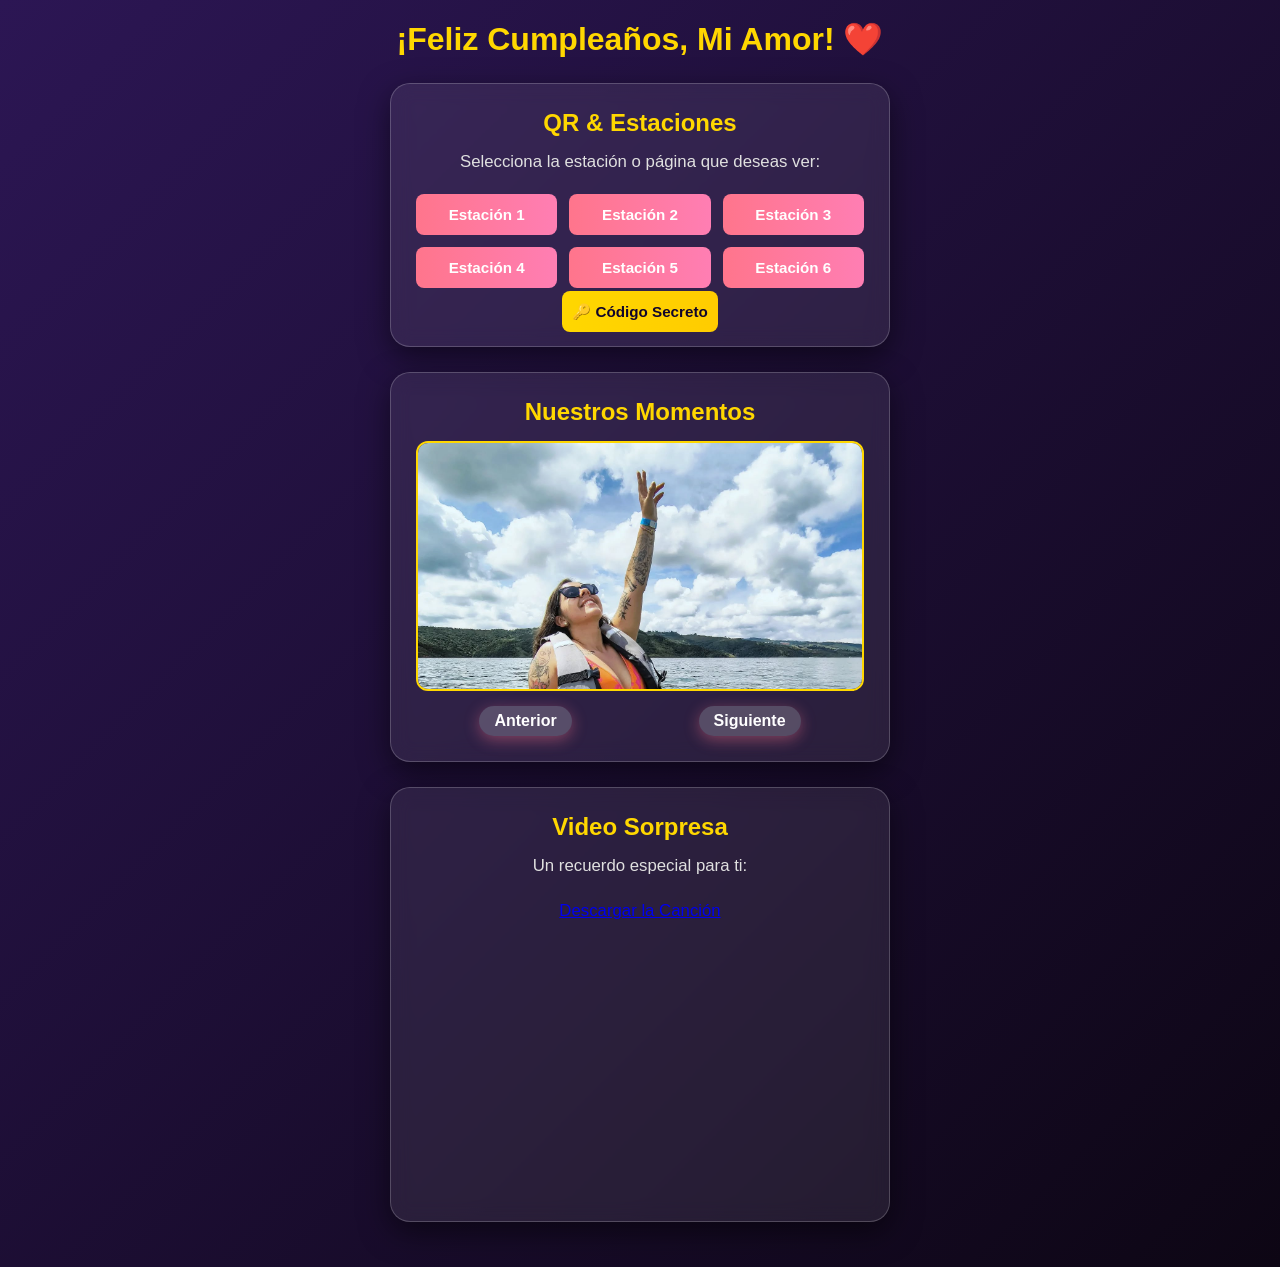
<file: index.html>
<!DOCTYPE html>
<html lang="es">
<head>
    <meta charset="UTF-8">
    <meta name="viewport" content="width=device-width, initial-scale=1.0">
    <title>Menú - Búsqueda del Tesoro</title>
    <link rel="stylesheet" href="style.css">
    <style>
        /* Estilos específicos para el menú, carrusel y reproductor de video en la página principal */
        body {
            background: linear-gradient(135deg, #2c1654 0%, #0d0614 100%);
            color: #fff;
            min-height: 100vh;
            display: flex;
            flex-direction: column;
            align-items: center;
            padding: 20px;
            font-family: 'Segoe UI', Tahoma, Geneva, Verdana, sans-serif;
        }

        h1 {
            color: #ffd700;
            margin-bottom: 25px;
            text-align: center;
            font-size: 2rem;
        }

        .seccion-contenedor {
            width: 100%;
            max-width: 500px;
            background: rgba(255, 255, 255, 0.08);
            backdrop-filter: blur(10px);
            border: 1px solid rgba(255, 255, 255, 0.2);
            border-radius: 20px;
            padding: 25px;
            margin-bottom: 25px;
            box-shadow: 0 10px 30px rgba(0, 0, 0, 0.5);
            text-align: center;
        }

        .grid-botones {
            display: grid;
            grid-template-columns: repeat(3, 1fr);
            gap: 12px;
            margin-top: 15px;
        }

        .btn-menu {
            background: linear-gradient(90deg, #ff758c 0%, #ff7eb3 100%);
            border: none;
            color: white;
            padding: 12px 10px;
            border-radius: 8px;
            cursor: pointer;
            font-weight: bold;
            font-size: 0.95rem;
            transition: all 0.3s ease;
            text-decoration: none;
        }

        .btn-menu:hover {
            transform: translateY(-3px);
            box-shadow: 0 4px 12px rgba(255, 118, 140, 0.4);
        }

       /* Carrusel de fotos */
/* Carrusel de fotos */
.carrusel {
    position: relative;
    width: 100%;
    height: 250px;
    overflow: hidden; /* Oculta las imágenes que no están visibles */
    border-radius: 12px;
    margin: 15px auto;
    border: 2px solid #ffd700;
}

.carrusel-imagenes {
    display: flex;
    width: 700%; /* 7 imágenes = 700% de ancho */
    height: 100%;
    transition: transform 0.5s ease-in-out;
}

.carrusel-imagen {
    width: 14.28%; /* 100% / 7 imágenes = 14.28% */
    height: 100%;
    object-fit: cover;
}

.controles-carrusel {
    display: flex;
    justify-content: space-between;
    margin-top: 10px;
}

.btn-control {
    background: rgba(255, 255, 255, 0.2);
    color: #fff;
    border: none;
    padding: 6px 15px;
    border-radius: 20px;
    cursor: pointer;
    font-size: 1rem;
    font-weight: bold;
}

.btn-control:hover {
    background: #ffd700;
    color: #11052c;
}

        /* Reproductor de video */
        .video-wrapper {
            position: relative;
            padding-bottom: 56.25%; /* Relación de aspecto 16:9 */
            height: 0;
            overflow: hidden;
            border-radius: 10px;
            margin-top: 15px;
        }

        .video-wrapper video {
            position: absolute;
            top: 0;
            left: 0;
            width: 100%;
            height: 100%;
            border-radius: 10px;
        }
    </style>
</head>
<body>

    <h1>¡Feliz Cumpleaños, Mi Amor! ❤️</h1>

    <div class="seccion-contenedor">
        <h2>QR & Estaciones</h2>
        <p>Selecciona la estación o página que deseas ver:</p>
        <div class="grid-botones">
            <a href="QR1.html" class="btn-menu">Estación 1</a>
            <a href="QR2.html" class="btn-menu">Estación 2</a>
            <a href="QR3.html" class="btn-menu">Estación 3</a>
            <a href="QR4.html" class="btn-menu">Estación 4</a>
            <a href="QR5.html" class="btn-menu">Estación 5</a>
            <a href="QR6.html" class="btn-menu">Estación 6</a>
        </div>
        <div style="margin-top: 15px;">
            <a href="codigo.html" class="btn-menu" style="background: linear-gradient(90deg, #ffd700 0%, #ffcc00 100%); color: #11052c;">🔑 Código Secreto</a>
        </div>
    </div>

    <div class="seccion-contenedor">
        <h2>Nuestros Momentos</h2>
        <div class="carrusel">
            <div class="carrusel-imagenes" id="carruselTrack">
                <img src="QR1.png" alt="Foto 1" class="carrusel-imagen">
                <img src="QR2.png" alt="Foto 2" class="carrusel-imagen">
                <img src="QR3.png" alt="Foto 3" class="carrusel-imagen">
                <img src="QR4.png" alt="Foto 4" class="carrusel-imagen">
                <img src="QR5.png" alt="Foto 5" class="carrusel-imagen">
                <img src="QR6.png" alt="Foto 6" class="carrusel-imagen">
                <img src="tu_imagen.jpg" alt="Foto 7" class="carrusel-imagen">
            </div>
        </div>
        <div class="controles-carrusel">
            <button class="btn-control" onclick="moverCarrusel(-1)">Anterior</button>
            <button class="btn-control" onclick="moverCarrusel(1)">Siguiente</button>
        </div>
    </div>

    <div class="seccion-contenedor">
        <h2>Video Sorpresa</h2>
        <p>Un recuerdo especial para ti:</p>
        <p><a href="Atardecer.mp3">Descargar la Canción</a></p>
        <div class="video-wrapper">
            <iframe width="560" height="315" src="https://www.youtube.com/embed/GuXwPkQpprg?si=tTHiBmej_45LVWN6" title="YouTube video player" frameborder="0" allow="accelerometer; autoplay; clipboard-write; encrypted-media; gyroscope; picture-in-picture; web-share" referrerpolicy="strict-origin-when-cross-origin" allowfullscreen></iframe>        <br>
        
        </div>
    </div>

    <script>
        let indiceActual = 0;
const track = document.getElementById('carruselTrack'); // Asegúrate de que el id coincida, o usa 'carruselTrack'
const totalImagenes = 7; // Total de imágenes (seis QRs y una foto final)

function moverCarrusel(direccion) {
    indiceActual += direccion;
    
    if (indiceActual < 0) {
        indiceActual = totalImagenes - 1;
    } else if (indiceActual >= totalImagenes) {
        indiceActual = 0;
    }
    
    // Calcula el desplazamiento dinámicamente según el número de imágenes
    const desplazamiento = -indiceActual * (100 / totalImagenes);
    
    // Asegúrate de que el track tenga la propiedad transform
    const carruselTrack = document.getElementById('carruselTrack');
    if (carruselTrack) {
        carruselTrack.style.transform = `translateX(${desplazamiento}%)`;
    }
}
    </script>
</body>
</html>
</file>
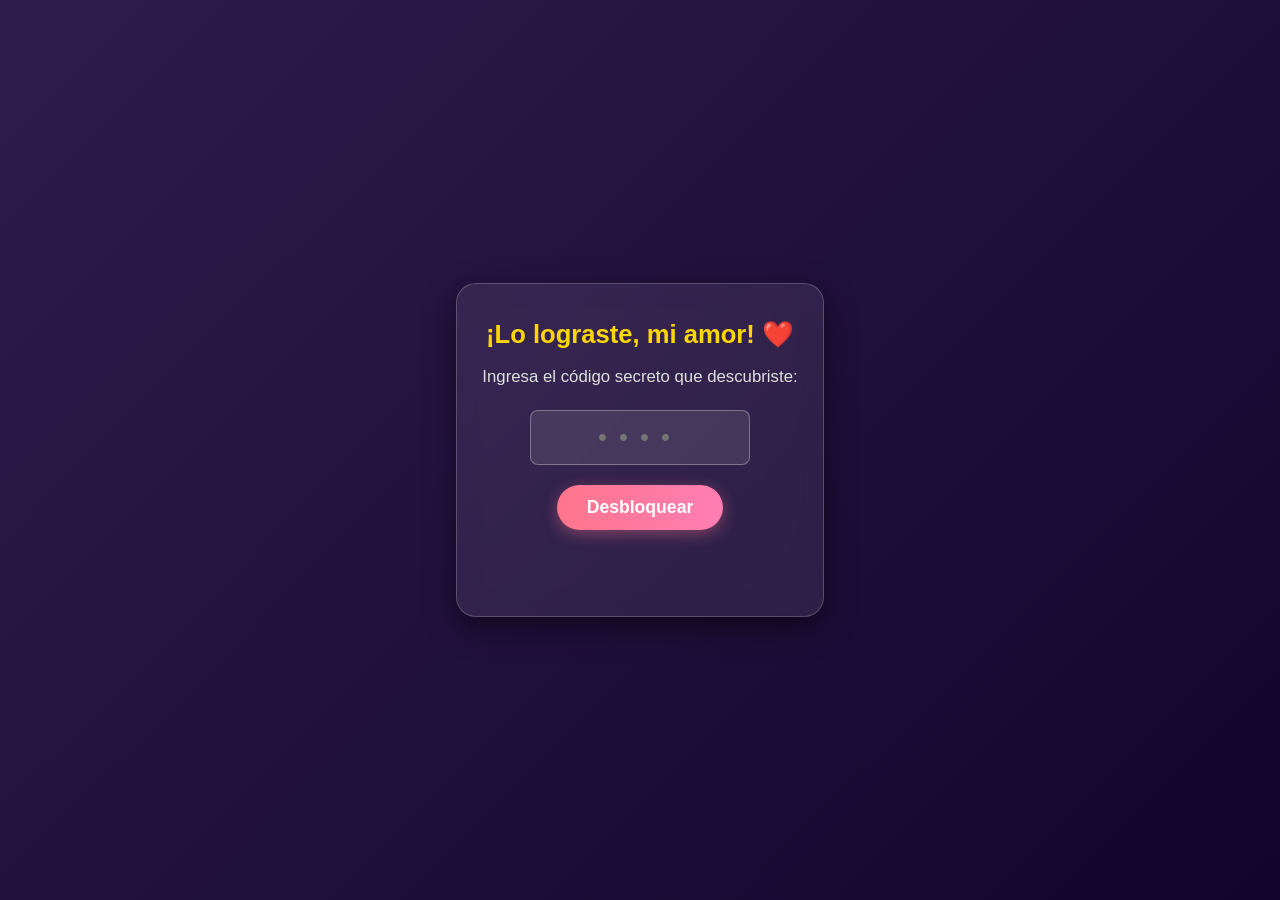
<file: codigo.html>
<!DOCTYPE html>
<html lang="es">
<head>
    <meta charset="UTF-8">
    <meta name="viewport" content="width=device-width, initial-scale=1.0">
    <title>¡Sorpresa Final!</title>
    <link rel="stylesheet" href="style.css">
</head>
<body>

    <div class="contenedor-principal">
        <div id="pantalla-clave" class="tarjeta-clave">
            <h1>¡Lo lograste, mi amor! ❤️</h1>
            <p>Ingresa el código secreto que descubriste:</p>
            
            <input type="password" id="codigo" placeholder="••••" maxlength="4" pattern="\d*">
            
            <button onclick="verificarCodigo()">Desbloquear</button>
            <p id="error" class="error"></p>

            <div id="bloque-sorpresa" class="oculto">
                <img src="tu_imagen.jpg" alt="Nuestro momento especial" class="imagen-personalizada">
                <p class="mensaje-final">
                    "El mayor tesoro está por llegar a casa: ¡yo! Espérame con tu mejor sonrisa."
                    <a href="index.html">Inicio (Sorpresa)</a>
                </p>
                
                <div class="giralsol-decorativo">🌻</div>
            </div>
        </div>
    </div>

    <script src="script.js"></script>
</body>
</html>
</file>
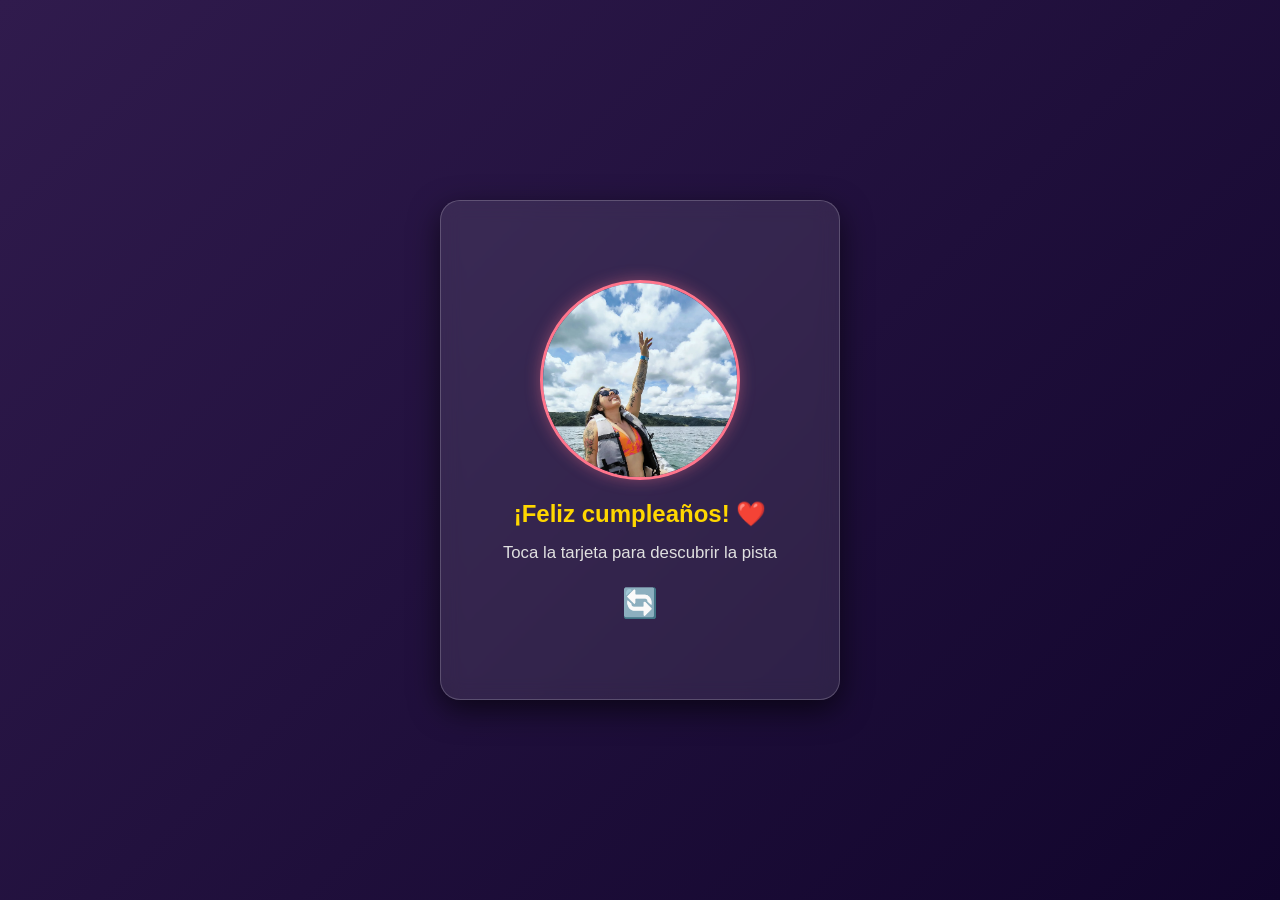
<file: QR1.html>
<!DOCTYPE html>
<html lang="es">
<head>
    <meta charset="UTF-8">
    <meta name="viewport" content="width=device-width, initial-scale=1.0">
    <title>Estación - Sorpresa</title>
    <link rel="stylesheet" href="style.css">
</head>
<body>

    <div class="contenedor">
        <div class="tarjeta" onclick="voltearTarjeta()">
            
            <div class="frente">
                <img src="QR1.png" alt="Foto especial" class="foto">
                <h2>¡Feliz cumpleaños! ❤️</h2>
                <p>Toca la tarjeta para descubrir la pista</p>
                <div class="icono-giro">🔄</div>
            </div>

            <div class="dorso">
                <h2>Siguiente Pista</h2>
                <p id="texto-pista">
                    "Para encontrar la primera pista, busca en ese lugar de donde sale el aroma que nos despierta cada mañana."
                </p>
                <div class="giralsol">🌻</div>
            </div>

        </div>
    </div>

    <script src="script.js"></script>
</body>
</html>
</file>
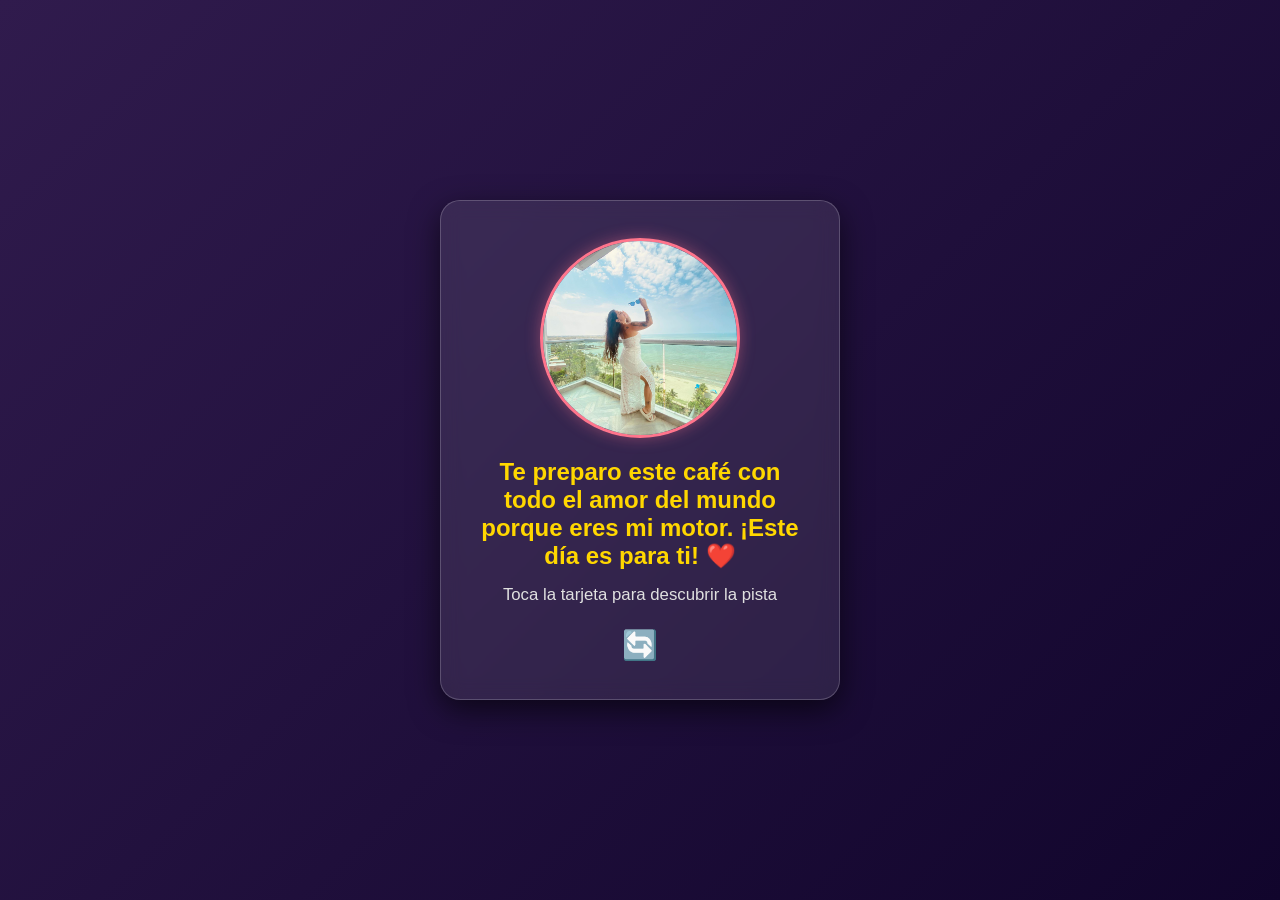
<file: QR2.html>
<!DOCTYPE html>
<html lang="es">
<head>
    <meta charset="UTF-8">
    <meta name="viewport" content="width=device-width, initial-scale=1.0">
    <title>Estación - Sorpresa</title>
    <link rel="stylesheet" href="style.css">
</head>
<body>

    <div class="contenedor">
        <div class="tarjeta" onclick="voltearTarjeta()">
            
            <div class="frente">
                <img src="QR2.png" alt="Foto especial" class="foto">
                <h2>Te preparo este café con todo el amor del mundo porque eres mi motor. ¡Este día es para ti! ❤️</h2>
                <p>Toca la tarjeta para descubrir la pista</p>
                <div class="icono-giro">🔄</div>
            </div>

            <div class="dorso">
                <h2>Siguiente Pista</h2>
                <p id="texto-pista">
                    Dicen que los ojos son el reflejo del alma, pero hay un reflejo que cambió mi vida por completo. ¿Te acuerdas de esa primera foto? <br>Piensa en ese lugar y resuelve esta pequeña adivinanza: ​Tengo ojos y no veo, tengo boca y no hablo, pero me devuelves la mirada cada vez que te preparas para conquistar el mundo.

                </p>
                <div class="giralsol">🌻</div>
            </div>

        </div>
    </div>

    <script src="script.js"></script>
</body>
</html>
</file>
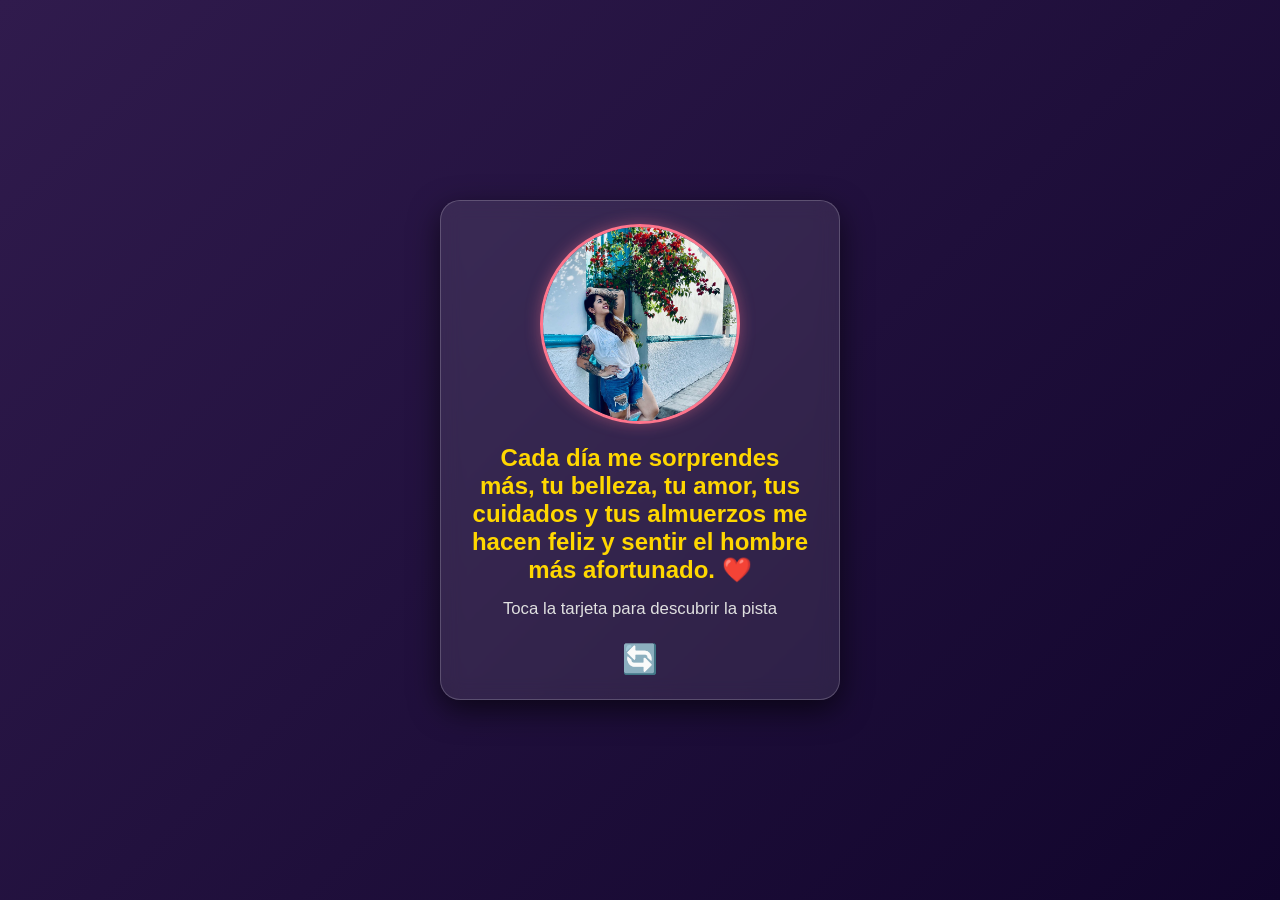
<file: QR3.html>
<!DOCTYPE html>
<html lang="es">
<head>
    <meta charset="UTF-8">
    <meta name="viewport" content="width=device-width, initial-scale=1.0">
    <title>Estación - Sorpresa</title>
    <link rel="stylesheet" href="style.css">
</head>
<body>

    <div class="contenedor">
        <div class="tarjeta" onclick="voltearTarjeta()">
            
            <div class="frente">
                <img src="QR3.png" alt="Foto especial" class="foto">
                <h2>Cada día me sorprendes más, tu belleza, tu amor, tus cuidados y tus almuerzos me hacen feliz y sentir el hombre más afortunado. ❤️</h2>
                <p>Toca la tarjeta para descubrir la pista</p>
                <div class="icono-giro">🔄</div>
            </div>

            <div class="dorso">
                <h2>Siguiente Pista</h2>
                <p id="texto-pista">
                    Me encanta ver lo rápida que eres, ya sea que estés planeando una estrategia para nuestros juegos, jugando futbol o resolviendo un problema. Ahora pon a prueba esa mente brillante:
<br>​Tengo lomos pero no soy un animal, tengo hojas pero no soy un árbol. Guardo historias, magia y de vez en cuando la música que más nos gusta bailar. ¿Dónde estoy escondido?


                </p>
                <div class="giralsol">🌻</div>
            </div>

        </div>
    </div>

    <script src="script.js"></script>
</body>
</html>
</file>
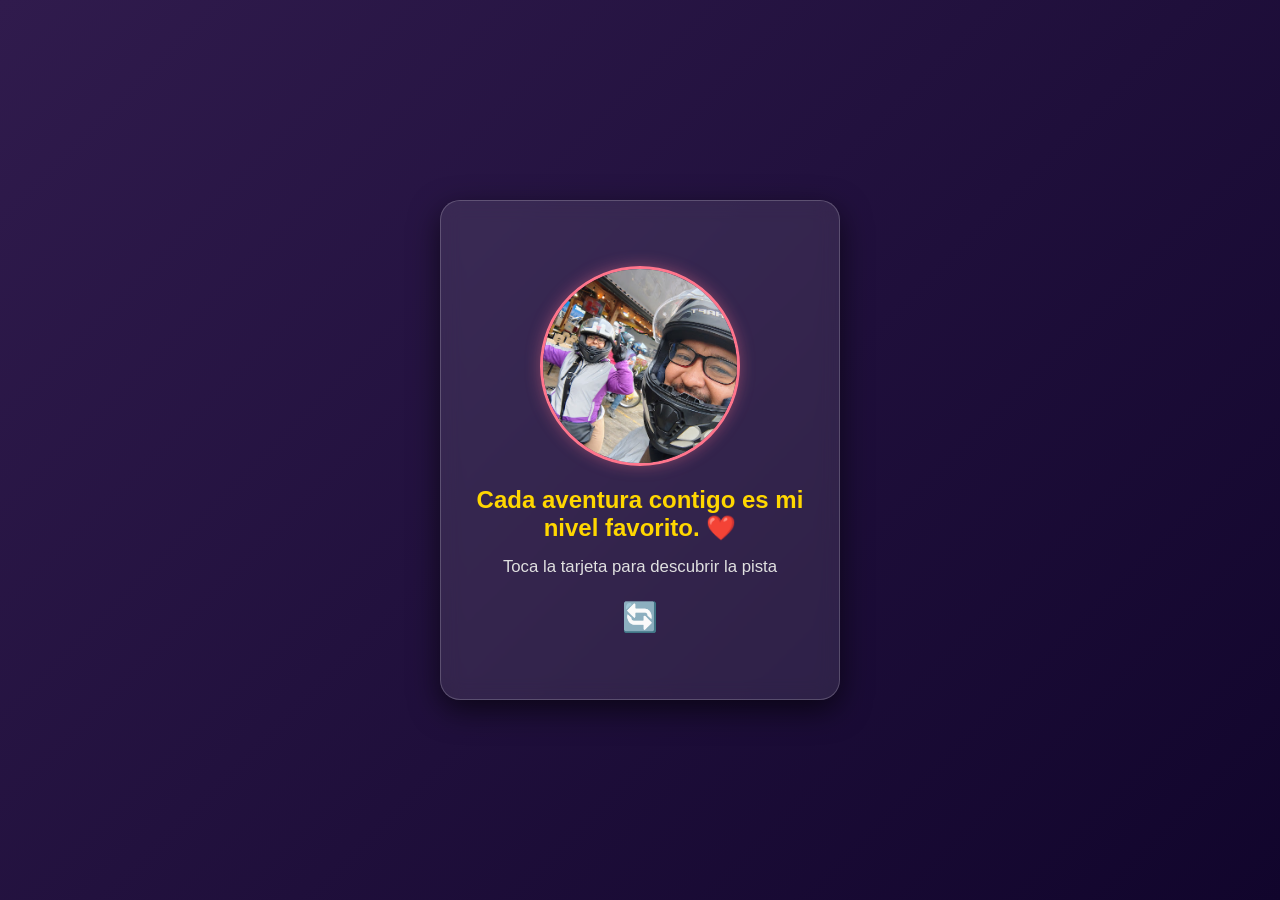
<file: QR4.html>
<!DOCTYPE html>
<html lang="es">
<head>
    <meta charset="UTF-8">
    <meta name="viewport" content="width=device-width, initial-scale=1.0">
    <title>Estación - Sorpresa</title>
    <link rel="stylesheet" href="style.css">
</head>
<body>

    <div class="contenedor">
        <div class="tarjeta" onclick="voltearTarjeta()">
            
            <div class="frente">
                <img src="QR4.png" alt="Foto especial" class="foto">
                <h2>Cada aventura contigo es mi nivel favorito. ❤️</h2>
                <p>Toca la tarjeta para descubrir la pista</p>
                <div class="icono-giro">🔄</div>
            </div>

            <div class="dorso">
                <h2>Siguiente Pista</h2>
                <p id="texto-pista">
                   No hay nada que se parezca más a ti que el calor del sol y la luz que siempre traes a mis días. Como las flores que más amas, iluminas todo a tu paso.
<br>​Busca tu siguiente pista dentro del objeto que se encarga de que nuestros viajes sean seguros


                </p>
                <div class="giralsol">🌻</div>
            </div>

        </div>
    </div>

    <script src="script.js"></script>
</body>
</html>
</file>
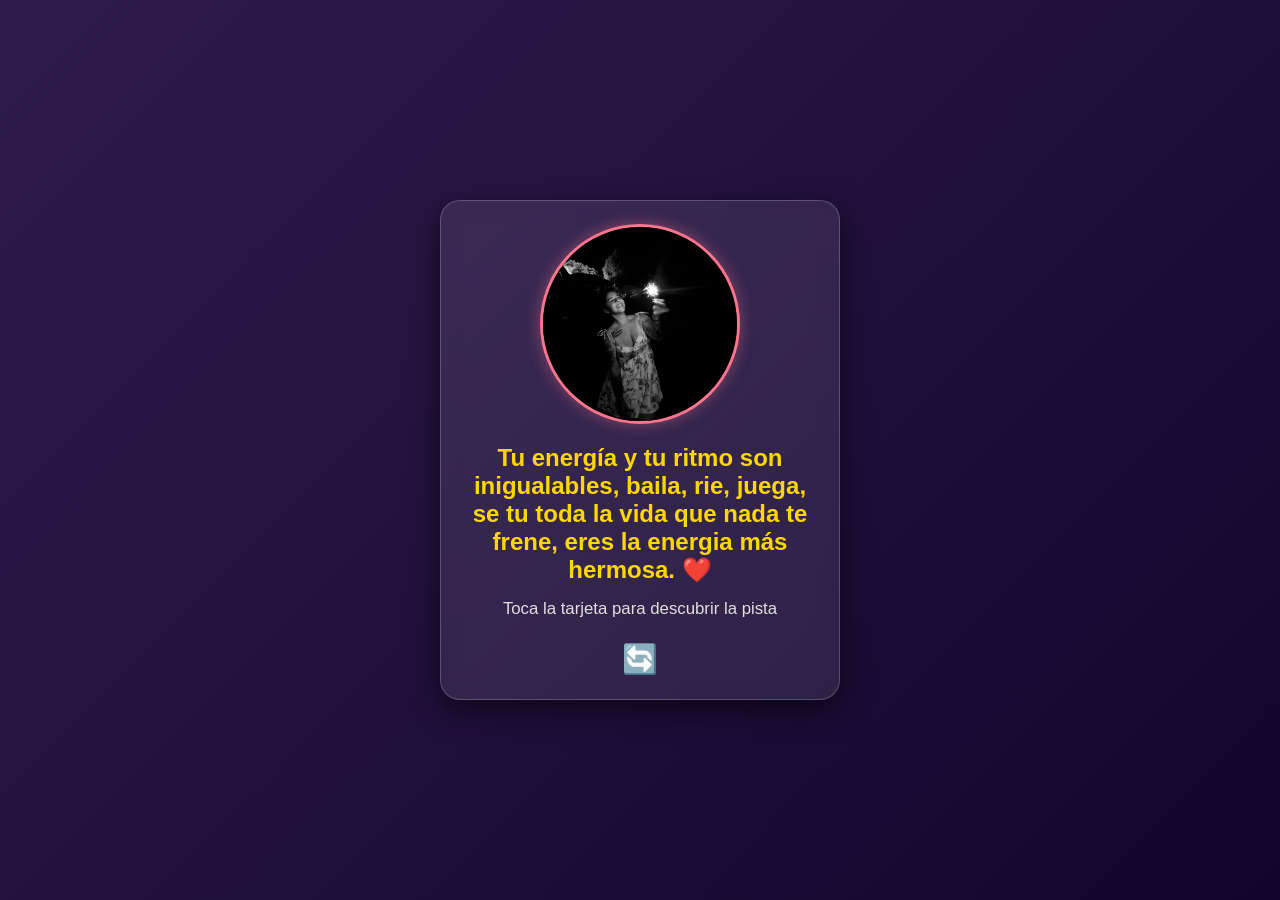
<file: QR5.html>
<!DOCTYPE html>
<html lang="es">
<head>
    <meta charset="UTF-8">
    <meta name="viewport" content="width=device-width, initial-scale=1.0">
    <title>Estación - Sorpresa</title>
    <link rel="stylesheet" href="style.css">
</head>
<body>

    <div class="contenedor">
        <div class="tarjeta" onclick="voltearTarjeta()">
            
            <div class="frente">
                <img src="QR5.png" alt="Foto especial" class="foto">
                <h2>Tu energía y tu ritmo son inigualables, baila, rie, juega, se tu toda la vida que nada te frene, eres la energia más hermosa. ❤️</h2>
                <p>Toca la tarjeta para descubrir la pista</p>
                <div class="icono-giro">🔄</div>
            </div>

            <div class="dorso">
                <h2>Siguiente Pista</h2>
                <p id="texto-pista">
                   Has ganado muchísimas partidas en esta vida, pero la mejor parte es que siempre estamos en el mismo equipo. Antes de dar el paso final, resuelve este último reto:
​Soy de metal y plástico, me tienes entre las manos y me usas para explorar otros mundos. Busca la siguiente pista en el cofre donde fui encontrado


                </p>
                <div class="giralsol">🌻</div>
            </div>

        </div>
    </div>

    <script src="script.js"></script>
</body>
</html>
</file>
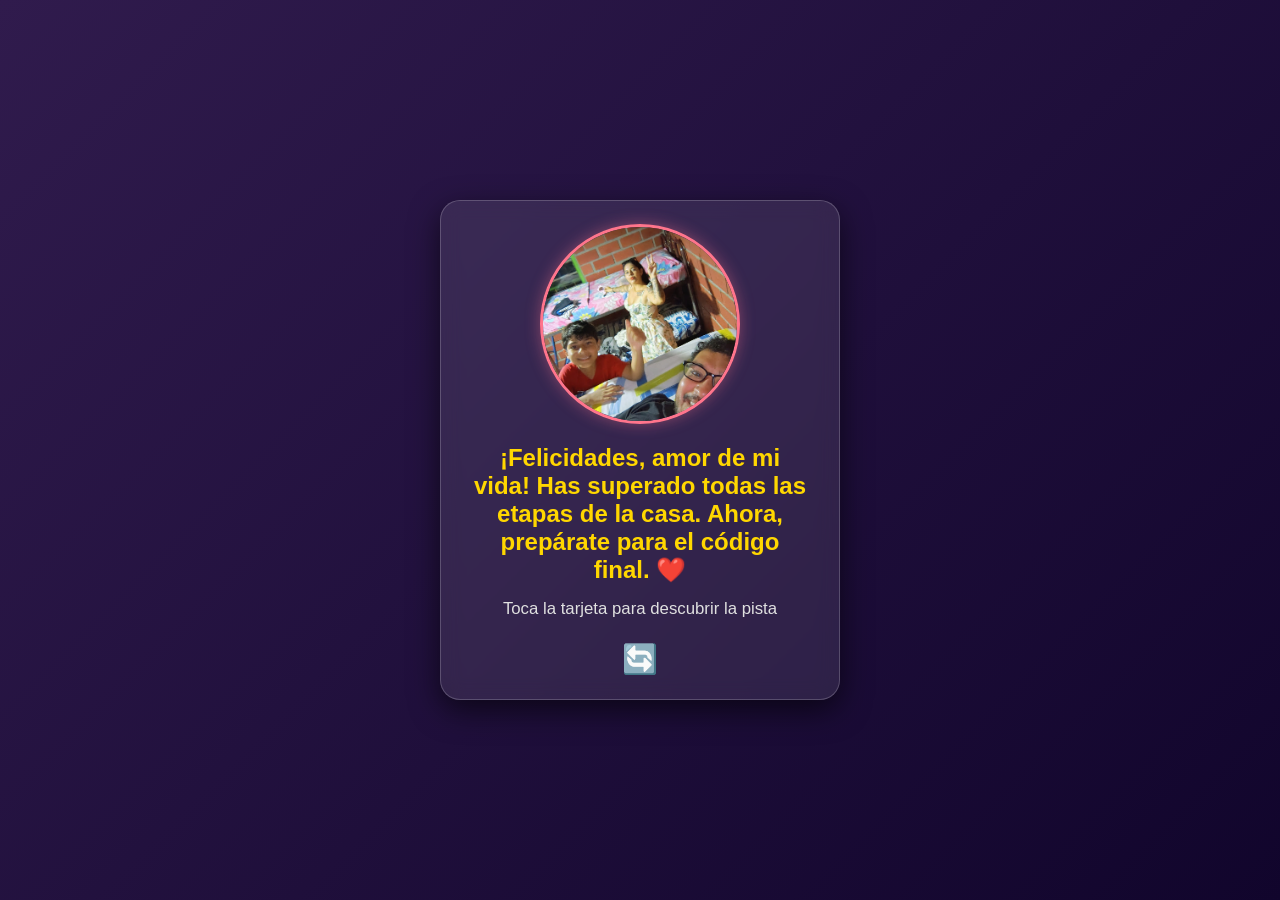
<file: QR6.html>
<!DOCTYPE html>
<html lang="es">
<head>
    <meta charset="UTF-8">
    <meta name="viewport" content="width=device-width, initial-scale=1.0">
    <title>Estación - Sorpresa</title>
    <link rel="stylesheet" href="style.css">
</head>
<body>

    <div class="contenedor">
        <div class="tarjeta" onclick="voltearTarjeta()">
            
            <div class="frente">
                <img src="QR6.png" alt="Foto especial" class="foto">
                <h2>¡Felicidades, amor de mi vida! Has superado todas las etapas de la casa. Ahora, prepárate para el código final. ❤️</h2>
                <p>Toca la tarjeta para descubrir la pista</p>
                <div class="icono-giro">🔄</div>
            </div>

            <div class="dorso">
                <h2>Siguiente Pista</h2>
                <p id="texto-pista">
                   "¡Lo lograste, mi amor! Eres toda una estratega. 
                   <br>Como toque final y para abrir el compartimento secreto donde te espera la sorpresa que dejé para cuando regrese, hagamos un pequeño cálculo rápido:
                   <br><equal>(X + Y) * Z - W = ?</equal>
                   <br>Para resolverlo, usa estos valores:
                   <ul>
                        <li>X = 100 (La cantidad de sonrisas que me regalas todos los días)</li>
                        <li>$Y = 50</li>
                        <li>Z = 50</li>
                        <li>W = 7444 (la cantidad de años que viviremos juntos)</li>
                    </ul>Nota: Haz la operación paso a paso y el resultado te dará el código secreto de 4 dígitos."
                    <a href="codigo.html">Insertar codigo</a>
                </p>
                <div class="giralsol">🌻</div>
            </div>

        </div>
    </div>

    <script src="script.js"></script>
</body>
</html>
</file>
<file: style.css>
﻿* {
    margin: 0;
    padding: 0;
    box-sizing: border-box;
}

body {
    font-family: 'Segoe UI', Tahoma, Geneva, Verdana, sans-serif;
    background: linear-gradient(135deg, #301b4d 0%, #11052c 100%);
    color: #fff;
    min-height: 100vh;
    display: flex;
    flex-direction: column;
    justify-content: center;
    align-items: center;
    padding: 20px;
}

.contenedor {
    perspective: 1000px;
    width: 90%;
    max-width: 400px;
    height: 500px;
}

.tarjeta {
    width: 100%;
    height: 100%;
    position: relative;
    transform-style: preserve-3d;
    transition: transform 0.8s cubic-bezier(0.175, 0.885, 0.32, 1.275);
    cursor: pointer;
    border-radius: 20px;
    box-shadow: 0 10px 30px rgba(0, 0, 0, 0.6);
}

.tarjeta.girada {
    transform: rotateY(180deg);
}

.frente, .dorso {
    position: absolute;
    width: 100%;
    height: 100%;
    backface-visibility: hidden;
    border-radius: 20px;
    padding: 30px;
    display: flex;
    flex-direction: column;
    justify-content: center;
    align-items: center;
    text-align: center;
    border: 1px solid rgba(255, 255, 255, 0.2);
}

.frente {
    background: rgba(255, 255, 255, 0.09);
    backdrop-filter: blur(10px);
}

.dorso {
    background: rgba(20, 12, 36, 0.95);
    backdrop-filter: blur(10px);
    transform: rotateY(180deg);
    border: 2px solid #ffd700;
}

.foto {
    width: 200px;
    height: 200px;
    object-fit: cover;
    border-radius: 50%;
    border: 3px solid #ff758c;
    box-shadow: 0 0 15px rgba(255, 118, 140, 0.4);
    margin-bottom: 20px;
    animation: flotar 3s ease-in-out infinite alternate;
}

h1 {
    font-size: 1.6rem;
    margin-bottom: 15px;
    color: #ffd700;
}

h2 {
    font-size: 1.5rem;
    color: #ffd700;
    margin-bottom: 12px;
}

p {
    font-size: 1.05rem;
    line-height: 1.5;
    color: #e0e0e0;
    margin-bottom: 20px;
}

.icono-giro {
    font-size: 1.8rem;
    color: #ff7eb3;
    animation: latido 1.5s infinite alternate;
}

.giralsol, .giralsol-decorativo {
    font-size: 3rem;
    animation: girar 4s linear infinite;
    margin-top: 10px;
}

.tarjeta-clave {
    background: rgba(255, 255, 255, 0.08);
    backdrop-filter: blur(12px);
    border: 1px solid rgba(255, 255, 255, 0.2);
    border-radius: 20px;
    padding: 35px 25px;
    text-align: center;
    box-shadow: 0 10px 30px rgba(0, 0, 0, 0.5);
    width: 100%;
    height: 100%;
    display: flex;
    flex-direction: column;
    justify-content: center;
    align-items: center;
    animation: aparecer 0.8s ease-out;
}

.oculto {
    display: none !important;
}

input[type="password"] {
    width: 80%;
    max-width: 220px;
    padding: 12px;
    font-size: 1.6rem;
    letter-spacing: 12px;
    text-align: center;
    border-radius: 8px;
    border: 1px solid rgba(255, 255, 255, 0.3);
    background: rgba(255, 255, 255, 0.1);
    color: #ffd700;
    outline: none;
    transition: all 0.3s ease;
    margin-bottom: 20px;
}

input[type="password"]:focus {
    border-color: #ffd700;
    box-shadow: 0 0 10px rgba(255, 215, 0, 0.5);
}

button {
    background: linear-gradient(90deg, #ff758c 0%, #ff7eb3 100%);
    border: none;
    color: white;
    padding: 12px 30px;
    font-size: 1.1rem;
    border-radius: 50px;
    cursor: pointer;
    font-weight: bold;
    transition: all 0.4s ease;
    box-shadow: 0 4px 15px rgba(255, 118, 140, 0.4);
    display: block;
    margin: 0 auto;
}

button:hover {
    transform: translateY(-3px);
    box-shadow: 0 6px 20px rgba(255, 118, 140, 0.6);
    background: linear-gradient(90deg, #ff7eb3 0%, #ff758c 100%);
}

.error {
    color: #ff6b6b;
    font-size: 0.9rem;
    margin-top: 15px;
    height: 1rem;
}

.imagen-personalizada {
    width: 100%;
    max-width: 260px;
    height: 260px;
    object-fit: cover;
    border-radius: 50%;
    border: 3px solid #ffd700;
    box-shadow: 0 0 20px rgba(255, 215, 0, 0.4);
    margin-bottom: 20px;
    animation: flotar 3s ease-in-out infinite alternate;
}

.mensaje-final {
    font-size: 1.2rem;
    font-style: italic;
    color: #f1f1f1;
    text-shadow: 0 2px 4px rgba(0, 0, 0, 0.6);
}

@keyframes aparecer {
    from { opacity: 0; transform: scale(0.9); }
    to { opacity: 1; transform: scale(1); }
}

@keyframes flotar {
    0% { transform: translateY(0); }
    100% { transform: translateY(-8px); }
}

@keyframes latido {
    0% { transform: scale(1); }
    100% { transform: scale(1.15); }
}

@keyframes girar {
    0% { transform: rotate(0deg); }
    100% { transform: rotate(360deg); }
}
</file>
